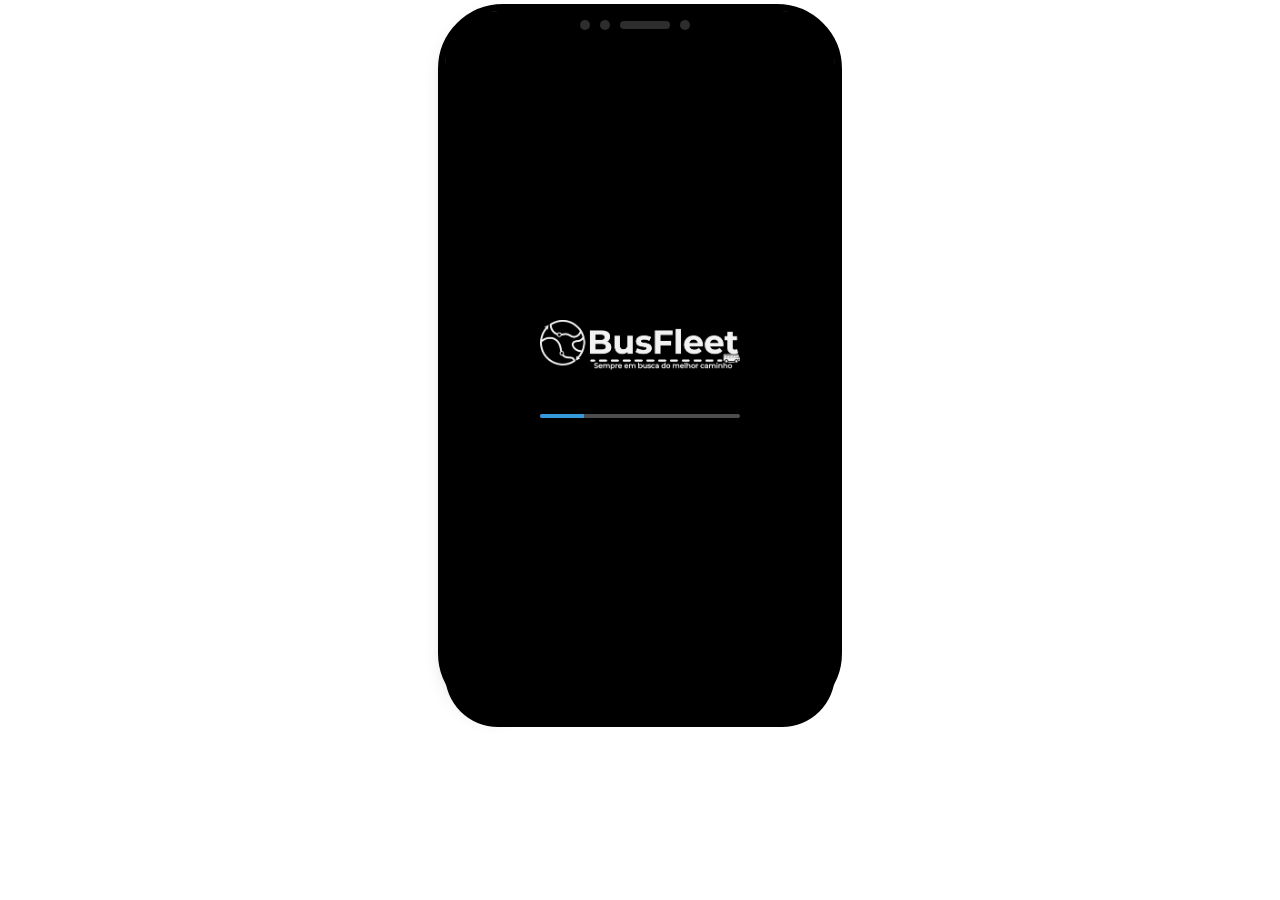
<file: Index.html>
<!DOCTYPE html>
<html lang="pt-br">
  <head>
    <meta charset="UTF-8" />
    <meta name="viewport" content="width=device-width, initial-scale=1.0" />
    <link rel="stylesheet" href="style.css" />
    <link rel="preconnect" href="https://fonts.googleapis.com" />
    <link rel="preconnect" href="https://fonts.gstatic.com" crossorigin />
    <link
      href="https://fonts.googleapis.com/css2?family=Montserrat:ital,wght@0,100..900;1,100..900&display=swap"
      rel="stylesheet"
    />
    <title>BusFleet</title>
  </head>
  <body>
    <div class="container">
      <div style="display: flex">
        <div class="cam">
          <div class="align">
            <div class="cam1"></div>
            <div class="cam2"></div>
            <div class="sound"></div>
            <div class="cam3"></div>
          </div>
        </div>
        <div class="loader-container" id="loaderContainer">
          <div class="loader">
            <img src="./imgs/Ativo 10.png" alt="" style="width: 200px" />
          </div>
          <div class="loading-progress">
            <div class="progress-bar" id="progressBar"></div>
          </div>
        </div>
        <div class="menu">
          <img id="logoa1" src="./imgs/Ativo 7.png" class="logoa1" alt="" />
          <ul>
            <div class="alink" id="alink">
              <div>
                <li>
                  <a id="menu">
                    <img src="./svg/format-justify.svg" alt="" />
                  </a>
                </li>
                <li>
                  <a href=""
                    ><img src="./svg/home-alt.svg" alt="" id="home"
                  /></a>
                  <a href="" class="home">Home</a>
                </li>
                <li>
                  <a href=""><img src="./svg/dashboard.svg" alt="" /></a>
                  <a href="">DashBoard</a>
                </li>
                <li>
                  <a href=""><img src="./svg/user.svg" alt="" /></a>
                  <a href="">Drivers</a>
                </li>
                <li>
                  <a href=""><img src="./svg/align-bottom.svg" alt="" /></a>
                  <a href="">Status</a>
                </li>
                <li>
                  <a href=""><img src="./svg/copy.svg" alt="" /></a>
                  <a href="">Info</a>
                </li>
                <li>
                  <a href=""><img src="./svg/data.svg" alt="" /></a>
                  <a href="">Traking</a>
                </li>
              </div>
              <div class="log-out">
                <div class="img1">
                  <a href=""><img src="./svg/log-out.svg" alt="" /></a>
                </div>
                <div class="img2">
                  <a href=""
                    ><img
                      src="./svg/icons8-gear-50.png"
                      alt=""
                      style="width: 22px"
                      height="22"
                  /></a>
                </div>
              </div>
            </div>
          </ul>
        </div>
      </div>
      <main>
        <div class="title">
          <h1>Home</h1>
          <img src="./svg/Ativo 1.svg" alt="" style="width: 36px" />
        </div>
        <div class="over2">
          <h3 class="pad">Overview</h3>
          <div class="overview">
            <div class="status1">
              <div class="buses">
                <img src="./imgs/bus (1).png" alt="" />
                <h4>12</h4>
                <p>Buses</p>
              </div>
              <div class="drivers">
                <img src="./imgs/steering-wheel.png" alt="" />
                <h4>32</h4>
                <p>Drivers</p>
              </div>
              <div class="routes">
                <img src="./imgs/black-placeholder-variant.png" alt="" />
                <h4>5</h4>
                <p>Routes</p>
              </div>
            </div>
            <h3>Bus Status</h3>
            <div class="status">
              <div class="inservice">
                <div class="bolinhaverde"></div>
                <div class="inserv">
                  <h4>8</h4>
                  <p>In Service</p>
                </div>
              </div>
              <div class="inactive">
                <div class="bolinhaamarela"></div>
                <div class="inserv">
                  <h4>4</h4>
                  <p>Inactive</p>
                </div>
              </div>
            </div>
            <div class="recent">
              <h2>Recent Activity</h2>
              <div class="a" id="b">
                <div>
                  <img class="imgbus" src="./imgs/bus.png" alt="" />
                </div>
                <div>
                  <h4>Bus 140</h4>
                  <div class="p">
                    <p>maintanace completed</p>
                    <p class="space">2h ago</p>
                  </div>
                </div>
              </div>
              <div class="a">
                <div>
                  <img class="imgbus" src="./imgs/bus.png" alt="" />
                </div>
                <div>
                  <h4>Bus 132</h4>
                  <div class="p">
                    <p>maintanace completed</p>
                    <p class="space">2h ago</p>
                  </div>
                </div>
              </div>
              <div class="a">
                <div>
                  <img class="imgbus" src="./imgs/bus.png" alt="" />
                </div>
                <div>
                  <h4>Bus 110</h4>
                  <div class="p">
                    <p>maintanace completed</p>
                    <p class="space">2h ago</p>
                  </div>
                </div>
              </div>
              <div class="a">
                <div>
                  <img class="imgbus" src="./imgs/bus.png" alt="" />
                </div>
                <div>
                  <h4>Bus 120</h4>
                  <div class="p">
                    <p>maintanace completed</p>
                    <p class="space">2h ago</p>
                  </div>
                </div>
              </div>
            </div>
          </div>
        </div>
      </main>
    </div>
    <script src="./script.js"></script>
  </body>
</html>
</file>
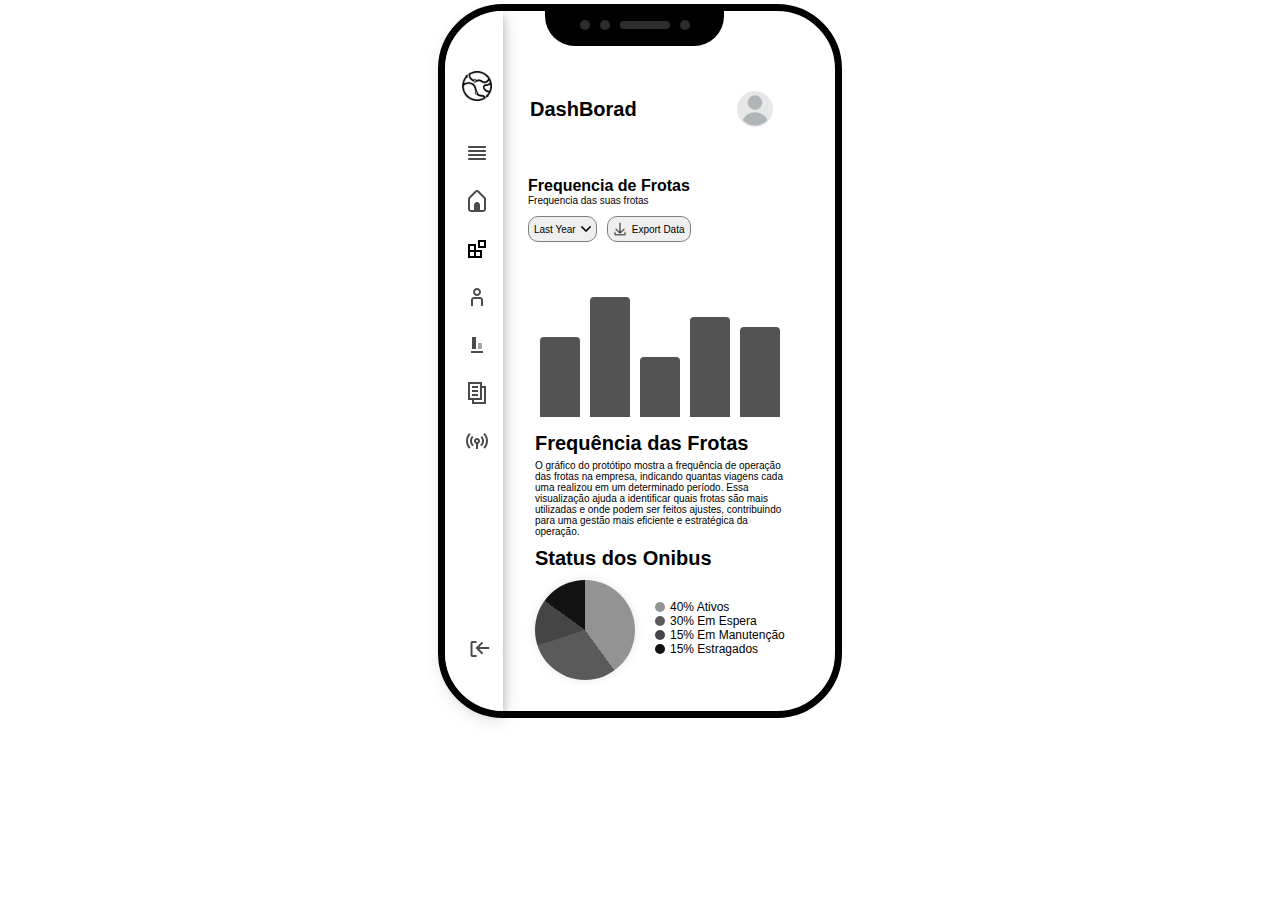
<file: Dashboard.html>
<!DOCTYPE html>
<html lang="pt-br">
  <head>
    <meta charset="UTF-8" />
    <meta name="viewport" content="width=device-width, initial-scale=1.0" />
    <link rel="stylesheet" href="dashstyle.css" />
    <title>BusFleet</title>
  </head>
  <body>
    <div class="container">
      <div style="display: flex">
        <div class="cam">
          <div class="align">
            <div class="cam1"></div>
            <div class="cam2"></div>
            <div class="sound"></div>
            <div class="cam3"></div>
          </div>
        </div>
        <div class="menu">
          <img id="logoa1" src="./imgs/Ativo 7.png" class="logoa1" alt="" />
          <ul>
            <div class="alink" id="alink">
              <div>
                <li>
                  <a id="menu">
                    <img src="./svg/format-justify.svg" alt="" />
                  </a>
                </li>
                <li>
                  <a href="main.html"
                    ><img src="./svg/home-alt.svg" alt="" id="home"
                  /></a>
                  <a href="" class="home">Home</a>
                </li>
                <li>
                  <a href=""
                    ><img class="opadash" src="./svg/dashboard.svg" alt=""
                  /></a>
                  <a href="">DashBoard</a>
                </li>
                <li>
                  <a href=""><img src="./svg/user.svg" alt="" /></a>
                  <a href="">Drivers</a>
                </li>
                <li>
                  <a href=""><img src="./svg/align-bottom.svg" alt="" /></a>
                  <a href="">Status</a>
                </li>
                <li>
                  <a href=""><img src="./svg/copy.svg" alt="" /></a>
                  <a href="">Info</a>
                </li>
                <li>
                  <a href=""><img src="./svg/data.svg" alt="" /></a>
                  <a href="">Traking</a>
                </li>
              </div>
              <div class="log-out">
                <div class="img1">
                  <a href="index.html"
                    ><img src="./svg/log-out.svg" alt=""
                  /></a>
                </div>
                <div class="img2">
                  <a href=""
                    ><img
                      src="./svg/icons8-gear-50.png"
                      alt=""
                      style="width: 22px"
                      height="22"
                  /></a>
                </div>
              </div>
            </div>
          </ul>
        </div>
      </div>
      <main>
        <div class="title">
          <h1>DashBorad</h1>
          <img src="./svg/Ativo 1.svg" alt="" style="width: 36px" />
        </div>
        <div class="dashboard">
          <div class="chartitle">
            <h1>Frequencia de Frotas</h1>
            <p>Frequencia das suas frotas</p>
            <div class="buttonsle">
              <button class="lastyear">
                <p>Last Year</p>
                <img src="./imgs/seta-direita.png" alt="" />
              </button>
              <button class="exportdata">
                <img src="./imgs/dowload.png" alt="" />
                <p>Export Data</p>
              </button>
            </div>
          </div>
          <div class="chart">
            <div class="bar"></div>
            <div class="bar"></div>
            <div class="bar"></div>
            <div class="bar"></div>
            <div class="bar"></div>
          </div>
          <div class="textdash">
            <h4>Frequência das Frotas</h4>
            <p>
              O gráfico do protótipo mostra a frequência de operação das frotas
              na empresa, indicando quantas viagens cada uma realizou em um
              determinado período. Essa visualização ajuda a identificar quais
              frotas são mais utilizadas e onde podem ser feitos ajustes,
              contribuindo para uma gestão mais eficiente e estratégica da
              operação.
            </p>
          </div>
          <div class="grapizza">
            <h1>Status dos Onibus</h1>
            <div class="pizzagra">
              <div class="grafico-pizza"></div>
              <div class="porcent">
                <div class="b40at">
                  <div class="b40"></div>
                  <p>40% Ativos</p>
                </div>
                <div class="b30at">
                  <div class="b30"></div>
                  <p>30% Em Espera</p>
                </div>
                <div class="b15at">
                  <div class="b15"></div>
                  <p>15% Em Manutenção</p>
                </div>
                <div class="b15ati">
                  <div class="b15i"></div>
                  <p>15% Estragados</p>
                </div>
              </div>
            </div>
          </div>
        </div>
      </main>
    </div>
    <script src="./script.js"></script>
  </body>
</html>
</file>
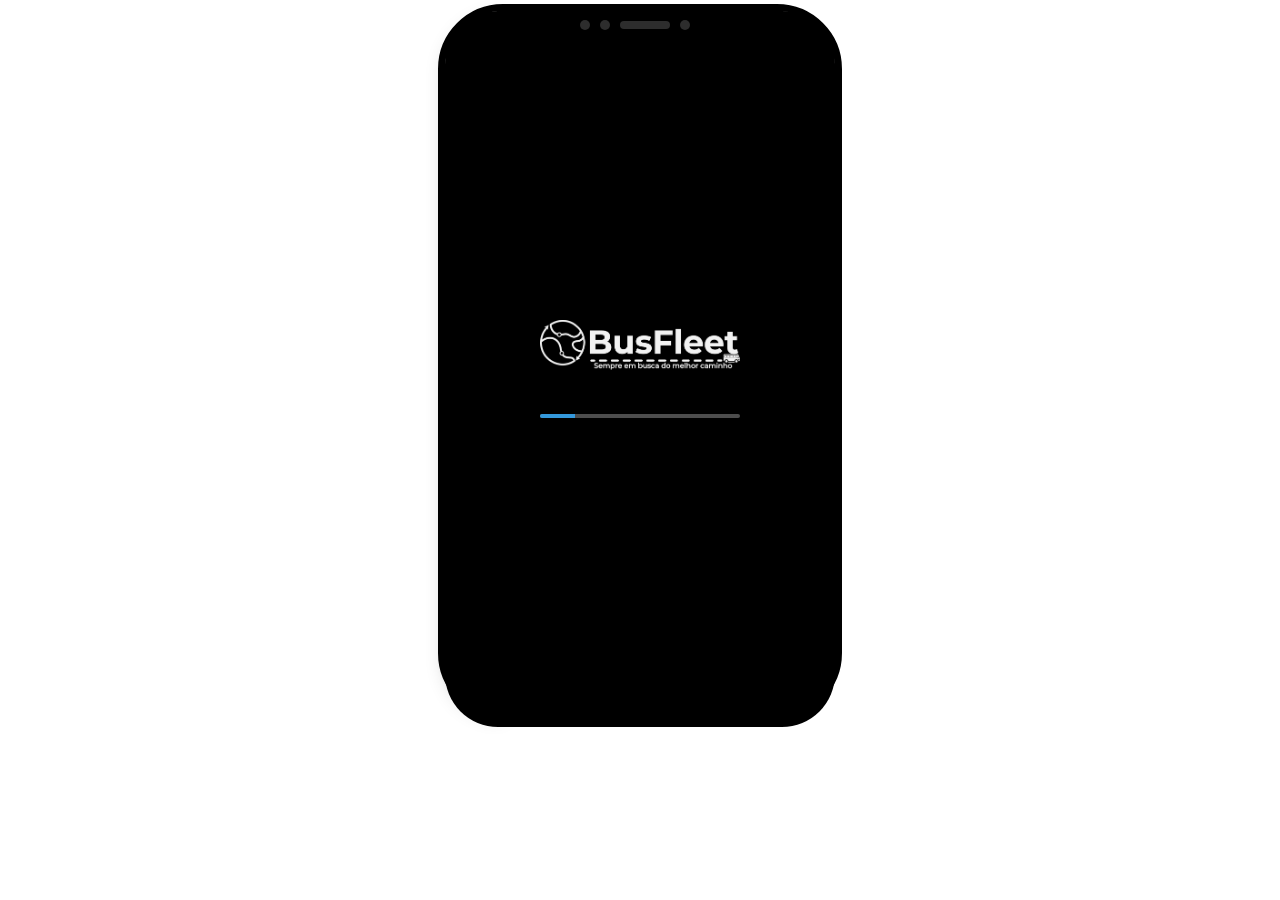
<file: main.html>
<!DOCTYPE html>
<html lang="pt-br">
  <head>
    <meta charset="UTF-8" />
    <meta name="viewport" content="width=device-width, initial-scale=1.0" />
    <link rel="stylesheet" href="style.css" />
    <link rel="preconnect" href="https://fonts.googleapis.com" />
    <link rel="preconnect" href="https://fonts.gstatic.com" crossorigin />
    <link
      href="https://fonts.googleapis.com/css2?family=Montserrat:ital,wght@0,100..900;1,100..900&display=swap"
      rel="stylesheet"
    />
    <title>BusFleet</title>
  </head>
  <body>
    <div class="container">
      <div style="display: flex">
        <div class="cam">
          <div class="align">
            <div class="cam1"></div>
            <div class="cam2"></div>
            <div class="sound"></div>
            <div class="cam3"></div>
          </div>
        </div>
        <div class="loader-container" id="loaderContainer">
          <div class="loader">
            <img src="./imgs/Ativo 10.png" alt="" style="width: 200px" />
          </div>
          <div class="loading-progress">
            <div class="progress-bar" id="progressBar"></div>
          </div>
        </div>
        <div class="menu">
          <img id="logoa1" src="./imgs/Ativo 7.png" class="logoa1" alt="" />
          <ul>
            <div class="alink" id="alink">
              <div>
                <li>
                  <a id="menu">
                    <img src="./svg/format-justify.svg" alt="" />
                  </a>
                </li>
                <li>
                  <a href="main.html"
                    ><img src="./svg/home-alt.svg" alt="" id="home"
                  /></a>
                  <a href="main.html" class="home">Home</a>
                </li>
                <li>
                  <a href="Dashboard.html"
                    ><img src="./svg/dashboard.svg" alt=""
                  /></a>
                  <a href="Dashboard.html">DashBoard</a>
                </li>
                <li>
                  <a href=""><img src="./svg/user.svg" alt="" /></a>
                  <a href="">Drivers</a>
                </li>
                <li>
                  <a href=""><img src="./svg/align-bottom.svg" alt="" /></a>
                  <a href="">Status</a>
                </li>
                <li>
                  <a href=""><img src="./svg/copy.svg" alt="" /></a>
                  <a href="">Info</a>
                </li>
                <li>
                  <a href=""><img src="./svg/data.svg" alt="" /></a>
                  <a href="">Traking</a>
                </li>
              </div>
              <div class="log-out">
                <div class="img1">
                  <a href="index.html"
                    ><img src="./svg/log-out.svg" alt=""
                  /></a>
                </div>
                <div class="img2">
                  <a href=""
                    ><img
                      src="./svg/icons8-gear-50.png"
                      alt=""
                      style="width: 22px"
                      height="22"
                  /></a>
                </div>
              </div>
            </div>
          </ul>
        </div>
      </div>
      <main>
        <div class="title">
          <h1>Home</h1>
          <img src="./svg/Ativo 1.svg" alt="" style="width: 36px" />
        </div>
        <div class="over2">
          <h3 class="pad">Overview</h3>
          <div class="overview">
            <div class="status1">
              <div class="buses">
                <img src="./imgs/bus (1).png" alt="" />
                <h4>12</h4>
                <p>Buses</p>
              </div>
              <div class="drivers">
                <img src="./imgs/steering-wheel.png" alt="" />
                <h4>32</h4>
                <p>Drivers</p>
              </div>
              <div class="routes">
                <img src="./imgs/black-placeholder-variant.png" alt="" />
                <h4>5</h4>
                <p>Routes</p>
              </div>
            </div>
            <h3>Bus Status</h3>
            <div class="status">
              <div class="inservice">
                <div class="bolinhaverde"></div>
                <div class="inserv">
                  <h4>8</h4>
                  <p>In Service</p>
                </div>
              </div>
              <div class="inactive">
                <div class="bolinhaamarela"></div>
                <div class="inserv">
                  <h4>4</h4>
                  <p>Inactive</p>
                </div>
              </div>
            </div>
            <div class="recent">
              <h2>Recent Activity</h2>
              <div class="a" id="b">
                <div>
                  <img class="imgbus" src="./imgs/bus.png" alt="" />
                </div>
                <div>
                  <h4>Bus 140</h4>
                  <div class="p">
                    <p>maintanace completed</p>
                    <p class="space">2h ago</p>
                  </div>
                </div>
              </div>
              <div class="a">
                <div>
                  <img class="imgbus" src="./imgs/bus.png" alt="" />
                </div>
                <div>
                  <h4>Bus 132</h4>
                  <div class="p">
                    <p>maintanace completed</p>
                    <p class="space">2h ago</p>
                  </div>
                </div>
              </div>
              <div class="a">
                <div>
                  <img class="imgbus" src="./imgs/bus.png" alt="" />
                </div>
                <div>
                  <h4>Bus 110</h4>
                  <div class="p">
                    <p>maintanace completed</p>
                    <p class="space">2h ago</p>
                  </div>
                </div>
              </div>
              <div class="a">
                <div>
                  <img class="imgbus" src="./imgs/bus.png" alt="" />
                </div>
                <div>
                  <h4>Bus 120</h4>
                  <div class="p">
                    <p>maintanace completed</p>
                    <p class="space">2h ago</p>
                  </div>
                </div>
              </div>
            </div>
          </div>
        </div>
      </main>
    </div>
    <script src="./script.js"></script>
  </body>
</html>
</file>
<file: style.css>
* {
  margin: 0;
  padding: 0;
  font-family: "Montserrat", sans-serif;
}

.container {
  border-width: 7px;
  border-style: solid;
  border-color: black;
  border-radius: 65px;

  justify-self: center;

  margin-top: 4px;

  width: 390px;
  height: 700px;
}

.cam {
  background: black;
  width: 179px;
  height: 35px;
  margin-left: 100px;
  border-radius: 0px 0px 30px 30px;

  position: absolute;
  z-index: 3;
}

.align {
  display: flex;
  padding: 9px;
  gap: 10px;

  justify-content: center;
  align-items: center;
}
.cam1 {
  background: rgb(45, 45, 45);
  width: 10px;
  height: 10px;
  border-radius: 200px;
}

.cam2 {
  background: rgb(45, 45, 45);
  width: 10px;
  height: 10px;
  border-radius: 200px;
}

.sound {
  background: rgb(45, 45, 45);
  width: 50px;
  height: 8px;
  border-radius: 200px;
}

.cam3 {
  background: rgb(45, 45, 45);
  width: 10px;
  height: 10px;
  border-radius: 200px;
}

li {
  list-style: none;
  padding-top: 20px;
}

#logoa1 {
  width: 30px;
  padding-left: 17px;
  padding-bottom: 20px;
}

.menu {
  display: flex;
  flex-direction: column;
  box-shadow: 0 4px 8px 0 rgba(0, 0, 0, 0.2), 0 6px 20px 0 rgba(0, 0, 0, 0.19);
  border-radius: 60px 0px 0px 60px;
  position: relative;
  z-index: 1;
}

#menu {
  cursor: pointer;
}

.alink {
  padding-left: 20px;
  width: 38px;
  overflow: hidden;
  transition: width 0.3s ease;
}

.alink.expanded {
  width: 150px;
}

.hover {
  display: flex;
}

.menu {
  padding-top: 60px;
  position: absolute;
  z-index: 1;
  background: white;
  height: 640px;
}

li {
  display: flex;
  align-items: center;
  gap: 15px;
  img {
    opacity: 70%;
  }
}

.log-out {
  display: flex;
  margin-top: 180px;
  margin-left: 3px;
  gap: 10px;
  align-items: center;
  .img1 {
    opacity: 70%;
  }
  .img2 {
    opacity: 70%;
  }
}
.img1:hover {
  opacity: 100%;
}

.img2:hover {
  opacity: 100%;
}

li a:hover {
  font-weight: 600;
}

li img:hover {
  opacity: 100%;
}

#logoexit {
  opacity: 70%;
  width: 23px;
  padding-left: 20px;
  padding-top: 320px;
}

.hover {
  padding-top: 20px;
}

a {
  text-decoration: none;
  color: #000;
}

.title {
  h1 {
    font-size: 20px;
  }
  p {
    padding-top: 5px;
    font-size: 10px;
  }
}

main {
  padding-left: 80px;
  padding-top: 70px;
}

.first-graph {
  margin-top: 20px;
  width: 290px;
  height: 200px;
  border-radius: 17px;

  background: rgb(243, 241, 241);
}

.first-info {
  display: flex;
}

.loader-container {
  position: absolute;
  background-color: #000000;
  display: flex;
  flex-direction: column;
  justify-content: center;
  align-items: center;
  z-index: 2;
  transition: opacity 0.5s ease-out;

  border-radius: 53px;
  width: 390px;
  height: 716px;
  pointer-events: none;
}

.loading-progress {
  width: 200px;
  height: 4px;
  background-color: rgba(255, 255, 255, 0.3);
  margin-top: 20px;
  border-radius: 2px;
  overflow: hidden;
}

.progress-bar {
  height: 100%;
  width: 0%;
  background-color: #3498db;
  transition: width 0.3s ease-out;
}

.loader {
  padding-bottom: 20px;
}
.content {
  text-align: center;
  opacity: 0;
  transition: opacity 1s ease-in;
}

#home {
  opacity: 100%;
}

.home {
  font-weight: 600;
}

.imgbus {
  width: 35px;
}

.title {
  padding-left: 15px;
  display: flex;
  gap: 150px;
  align-items: center;
  padding-bottom: 10px;
}

.pad {
  padding-top: 5px;
}

.over2 {
  padding: 10px;
}

.status1 {
  display: flex;
  justify-content: start;
  padding-top: 10px;
  gap: 10px;
  padding-bottom: 20px;
}

.buses {
  border-radius: 10px;
  align-content: center;
  padding: 15px;
  box-shadow: 0 4px 8px 0 rgba(0, 0, 0, 0.2), 0 6px 20px 0 rgba(0, 0, 0, 0.19);

  justify-items: center;
  p {
    font-size: 15px;
    text-align: center;
  }
  img {
    width: 40px;
  }
}

.drivers {
  border-radius: 10px;
  align-content: center;
  padding: 15px;

  box-shadow: 0 4px 8px 0 rgba(0, 0, 0, 0.2), 0 6px 20px 0 rgba(0, 0, 0, 0.19);
  justify-items: center;
  p {
    font-size: 15px;
    text-align: center;
  }
  img {
    width: 40px;
  }
}

.routes {
  border-radius: 10px;
  align-content: center;
  padding: 15px;
  box-shadow: 0 4px 8px 0 rgba(0, 0, 0, 0.2), 0 6px 20px 0 rgba(0, 0, 0, 0.19);

  justify-items: center;
  p {
    font-size: 15px;
    text-align: center;
  }
  img {
    width: 40px;
  }
}

.overview {
  padding-top: 7px;
}

.bolinhaverde {
  width: 25px;
  height: 25px;
  border-radius: 100px;
  background: #4caa75;
  align-content: center;
  align-self: center;
}

.inserv {
  padding-left: 10px;
}

.inservice {
  display: flex;
  border-radius: 10px;
  padding: 6px;
  box-shadow: 0 4px 8px 0 rgba(0, 0, 0, 0.2), 0 6px 20px 0 rgba(0, 0, 0, 0.19);
}

.status {
  display: flex;
  gap: 19px;
  padding-top: 20px;
}

.bolinhaamarela {
  width: 25px;
  height: 25px;
  border-radius: 100px;
  background: #f8ff4a;
  align-content: center;
  align-self: center;
}

.inactive {
  display: flex;
  padding: 8px 9px;
  box-shadow: 0 4px 8px 0 rgba(0, 0, 0, 0.2), 0 6px 20px 0 rgba(0, 0, 0, 0.19);
  border-radius: 10px;
}

.a {
  margin-top: 5px;
  width: 250px;
  display: flex;
  padding: 10px 0px 0px 10px;
  box-shadow: 0 4px 8px 0 rgba(0, 0, 0, 0.2), 0 6px 20px 0 rgba(0, 0, 0, 0.19);
  border-radius: 5px;
  margin-bottom: 10px;
}
#b {
  margin-top: 10px;
}

.p {
  display: flex;
  p {
    font-family: Arial, Helvetica, sans-serif;
    font-weight: 300;
    font-size: 12px;
  }
}
.space {
  padding-left: 40px;
}

.recent {
  h2 {
    font-size: 14px;
    margin-top: 20px;
    margin-bottom: 10px;
  }
  h4 {
    font-size: 13px;
  }
}
</file>
<file: dashstyle.css>
* {
  margin: 0;
  padding: 0;
  font-family: "Montserrat", sans-serif;
}

.container {
  border-width: 7px;
  border-style: solid;
  border-color: black;
  border-radius: 65px;

  justify-self: center;

  margin-top: 4px;

  width: 390px;
  height: 700px;
}

.cam {
  background: black;
  width: 179px;
  height: 35px;
  margin-left: 100px;
  border-radius: 0px 0px 30px 30px;

  position: absolute;
  z-index: 3;
}

.align {
  display: flex;
  padding: 9px;
  gap: 10px;

  justify-content: center;
  align-items: center;
}
.cam1 {
  background: rgb(45, 45, 45);
  width: 10px;
  height: 10px;
  border-radius: 200px;
}

.cam2 {
  background: rgb(45, 45, 45);
  width: 10px;
  height: 10px;
  border-radius: 200px;
}

.sound {
  background: rgb(45, 45, 45);
  width: 50px;
  height: 8px;
  border-radius: 200px;
}

.cam3 {
  background: rgb(45, 45, 45);
  width: 10px;
  height: 10px;
  border-radius: 200px;
}

li {
  list-style: none;
  padding-top: 20px;
}

#logoa1 {
  width: 30px;
  padding-left: 17px;
  padding-bottom: 20px;
}

.menu {
  display: flex;
  flex-direction: column;
  box-shadow: 0 4px 8px 0 rgba(0, 0, 0, 0.2), 0 6px 20px 0 rgba(0, 0, 0, 0.19);
  border-radius: 60px 0px 0px 60px;
  position: relative;
  z-index: 1;
}

#menu {
  cursor: pointer;
}

.alink {
  padding-left: 20px;
  width: 38px;
  overflow: hidden;
  transition: width 0.3s ease;
}

.alink.expanded {
  width: 150px;
}

.hover {
  display: flex;
}

.menu {
  padding-top: 60px;
  position: absolute;
  z-index: 1;
  background: white;
  height: 640px;
}

li {
  display: flex;
  align-items: center;
  gap: 15px;
  img {
    opacity: 70%;
  }
}

.log-out {
  display: flex;
  margin-top: 180px;
  margin-left: 3px;
  gap: 10px;
  align-items: center;
  .img1 {
    opacity: 70%;
  }
  .img2 {
    opacity: 70%;
  }
}
.img1:hover {
  opacity: 100%;
}

.img2:hover {
  opacity: 100%;
}

li a:hover {
  font-weight: 600;
}

li img:hover {
  opacity: 100%;
}

#logoexit {
  opacity: 70%;
  width: 23px;
  padding-left: 20px;
  padding-top: 320px;
}

.hover {
  padding-top: 20px;
}

a {
  text-decoration: none;
  color: #000;
}
.title {
  padding-top: 80px;
  padding-left: 85px;
  display: flex;
  gap: 100px;
  align-items: center;
  padding-bottom: 10px;
  h1 {
    font-size: 20px;
  }
}
.chartitle {
  padding-top: 40px;
  padding-left: 83px;
  font-size: 8px;
}

.chart {
  padding-top: 80px;
  display: flex;
  align-items: end;
  height: 100px;
  width: 300px;
  padding-left: 90px;
}

.buttonsle {
  display: flex;
  margin-top: 10px;
  gap: 10px;
}

.lastyear {
  border-radius: 10px;
  border: solid 1px gray;

  display: flex;
  align-items: center;
  padding: 5px;
  gap: 5px;
  img {
    width: 10px;
    height: 10px;
    rotate: calc(90deg);
  }
}

.exportdata {
  border-radius: 10px;
  border: solid 1px gray;

  display: flex;
  align-items: center;
  gap: 5px;
  padding: 5px;
  img {
    width: 14px;
    height: 14px;
  }
}
.bar {
  width: 40px;
  margin: 5px;
  background: #535353;
  border-radius: 4px 4px 0 0;
}

.bar:nth-child(1) {
  height: 80px;
  background: #535353;
}
.bar:nth-child(2) {
  height: 120px;
  background: #535353;
}
.bar:nth-child(3) {
  height: 60px;
  background: #535353;
}
.bar:nth-child(4) {
  height: 100px;
  background: #535353;
}
.bar:nth-child(5) {
  height: 90px;
  background: #535353;
}

.chartitle {
  p {
    font-size: 10px;
  }
}

.textdash {
  width: 250px;
  padding-top: 10px;
  padding-left: 90px;
  h4 {
    font-size: 20px;
    padding-bottom: 5px;
  }
  p {
    font-size: 10px;
    width: 260px;
  }
}

.grafico-pizza {
  width: 100px;
  height: 100px;
  border-radius: 50%;
  background: conic-gradient(
    #939393 0% 40%,
    #5a5a5a 40% 70%,
    #454545 70% 85%,
    #121212 85% 100%
  );
  box-shadow: 0 0 10px rgba(0, 0, 0, 0.1);
  margin-top: 10px;
  margin-left: 90px;
}

.grapizza {
  h1 {
    margin-top: 10px;
    margin-left: 90px;
    font-size: 20px;
  }
}

.pizzagra {
  display: flex;
}

.porcent {
  font-size: 12px;
  padding-top: 30px;
  padding-left: 20px;
  display: block;
}

.b40at {
  align-items: center;
  gap: 5px;
  display: flex;
}
.b40 {
  border-radius: 10px;
  width: 10px;
  height: 10px;
  background: #939393;
}

.b30at {
  align-items: center;
  gap: 5px;
  display: flex;
}

.b30 {
  border-radius: 10px;
  width: 10px;
  height: 10px;
  background: #5a5a5a;
}

.b15at {
  align-items: center;
  gap: 5px;
  display: flex;
}

.b15 {
  border-radius: 10px;
  width: 10px;
  height: 10px;
  background: #454545;
}

.b15ati {
  align-items: center;
  gap: 5px;
  display: flex;
}

.b15i {
  border-radius: 10px;
  width: 10px;
  height: 10px;
  background: #121212;
}

.opadash {
  opacity: 100%;
}
</file>
